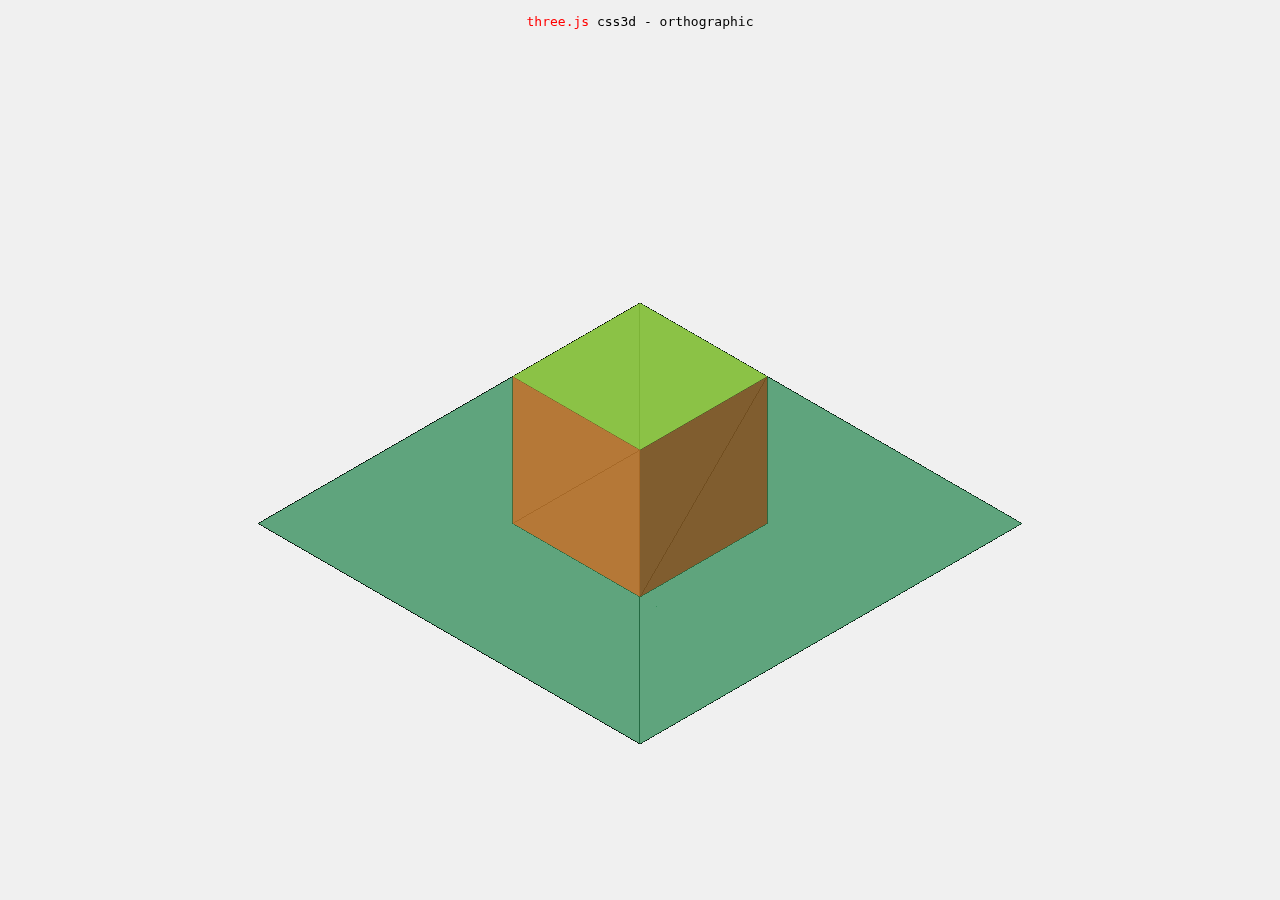
<file: Alumination/home/templates/static/three.js/examples/css3d_orthographic.html>
<!DOCTYPE html>
<html>
	<head>
		<title>three.js css3d - orthographic</title>
		<meta charset="utf-8">
		<meta name="viewport" content="width=device-width, user-scalable=no, minimum-scale=1.0, maximum-scale=1.0">
		<link type="text/css" rel="stylesheet" href="main.css">
		<style>
			body {
				background-color: #f0f0f0;
			}
			a {
				color: #f00;
			}
			#info {
				color: #000000;
			}
		</style>
	</head>
	<body>
		<div id="info"><a href="https://threejs.org" target="_blank" rel="noopener">three.js</a> css3d - orthographic</div>

		<script type="module">

			import * as THREE from '../build/three.module.js';

			import { OrbitControls } from './jsm/controls/OrbitControls.js';
			import { CSS3DRenderer, CSS3DObject } from './jsm/renderers/CSS3DRenderer.js';

			let camera, scene, renderer;

			let scene2, renderer2;

			const frustumSize = 500;

			init();
			animate();

			function init() {

				const aspect = window.innerWidth / window.innerHeight;
				camera = new THREE.OrthographicCamera( frustumSize * aspect / - 2, frustumSize * aspect / 2, frustumSize / 2, frustumSize / - 2, 1, 1000 );

				camera.position.set( - 200, 200, 200 );

				scene = new THREE.Scene();
				scene.background = new THREE.Color( 0xf0f0f0 );

				scene2 = new THREE.Scene();

				const material = new THREE.MeshBasicMaterial( { color: 0x000000, wireframe: true, wireframeLinewidth: 1, side: THREE.DoubleSide } );

				// left
				createPlane(
					100, 100,
					'chocolate',
					new THREE.Vector3( - 50, 0, 0 ),
					new THREE.Euler( 0, - 90 * THREE.MathUtils.DEG2RAD, 0 )
				);
				// right
				createPlane(
					100, 100,
					'saddlebrown',
					new THREE.Vector3( 0, 0, 50 ),
					new THREE.Euler( 0, 0, 0 )
				);
				// top
				createPlane(
					100, 100,
					'yellowgreen',
					new THREE.Vector3( 0, 50, 0 ),
					new THREE.Euler( - 90 * THREE.MathUtils.DEG2RAD, 0, 0 )
				);
				// bottom
				createPlane(
					300, 300,
					'seagreen',
					new THREE.Vector3( 0, - 50, 0 ),
					new THREE.Euler( - 90 * THREE.MathUtils.DEG2RAD, 0, 0 )
				);

				//

				renderer = new THREE.WebGLRenderer();
				renderer.setPixelRatio( window.devicePixelRatio );
				renderer.setSize( window.innerWidth, window.innerHeight );
				document.body.appendChild( renderer.domElement );

				renderer2 = new CSS3DRenderer();
				renderer2.setSize( window.innerWidth, window.innerHeight );
				renderer2.domElement.style.position = 'absolute';
				renderer2.domElement.style.top = 0;
				document.body.appendChild( renderer2.domElement );

				const controls = new OrbitControls( camera, renderer2.domElement );
				controls.minZoom = 0.5;
				controls.maxZoom = 2;

				function createPlane( width, height, cssColor, pos, rot ) {

					const element = document.createElement( 'div' );
					element.style.width = width + 'px';
					element.style.height = height + 'px';
					element.style.opacity = 0.75;
					element.style.background = cssColor;

					const object = new CSS3DObject( element );
					object.position.copy( pos );
					object.rotation.copy( rot );
					scene2.add( object );

					const geometry = new THREE.PlaneBufferGeometry( width, height );
					const mesh = new THREE.Mesh( geometry, material );
					mesh.position.copy( object.position );
					mesh.rotation.copy( object.rotation );
					scene.add( mesh );

				}

				window.addEventListener( 'resize', onWindowResize, false );

			}

			function onWindowResize() {

				const aspect = window.innerWidth / window.innerHeight;

				camera.left = - frustumSize * aspect / 2;
				camera.right = frustumSize * aspect / 2;
				camera.top = frustumSize / 2;
				camera.bottom = - frustumSize / 2;

				camera.updateProjectionMatrix();

				renderer.setSize( window.innerWidth, window.innerHeight );

				renderer2.setSize( window.innerWidth, window.innerHeight );

			}

			function animate() {

				requestAnimationFrame( animate );

				renderer.render( scene, camera );
				renderer2.render( scene2, camera );

			}

		</script>
	</body>
</html>
</file>
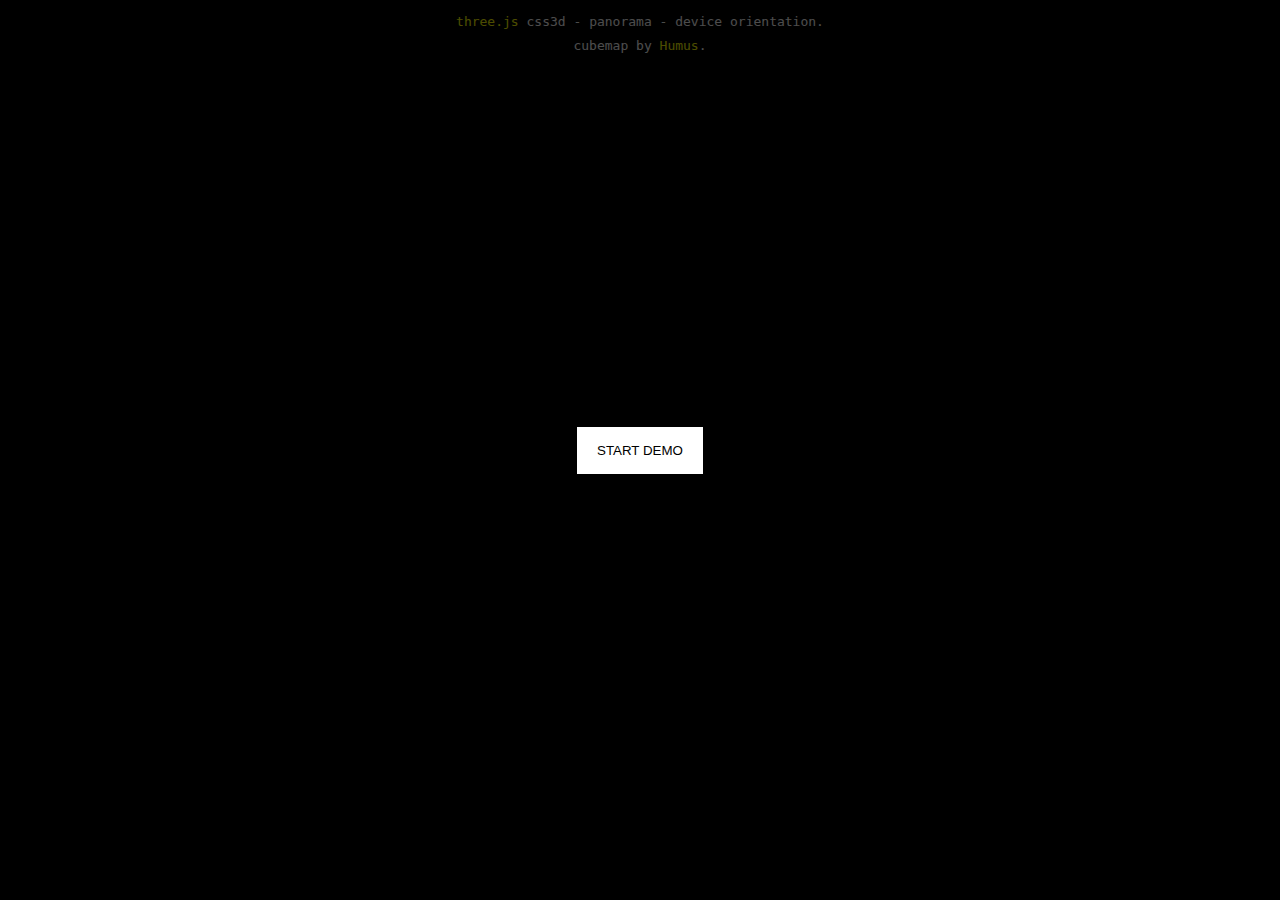
<file: Alumination/home/templates/static/three.js/examples/css3d_panorama_deviceorientation.html>
<!DOCTYPE html>
<html>
	<head>
		<title>three.js css3d - panorama - device orientation</title>
		<meta charset="utf-8">
		<meta name="viewport" content="width=device-width, user-scalable=no, minimum-scale=1.0, maximum-scale=1.0">
		<link type="text/css" rel="stylesheet" href="main.css">
	</head>
	<body>
		<div id="overlay">
			<button id="startButton">Start Demo</button>
		</div>
		<div id="info"><a href="https://threejs.org" target="_blank" rel="noopener">three.js</a> css3d - panorama - device orientation.<br/>cubemap by <a href="http://www.humus.name/index.php?page=Textures" target="_blank" rel="noopener">Humus</a>.</div>

		<script type="module">

			import * as THREE from '../build/three.module.js';

			import { DeviceOrientationControls } from './jsm/controls/DeviceOrientationControls.js';
			import { CSS3DRenderer, CSS3DObject } from './jsm/renderers/CSS3DRenderer.js';

			let camera, scene, renderer;
			let controls;

			const startButton = document.getElementById( 'startButton' );
			startButton.addEventListener( 'click', function () {

				init();
				animate();

			}, false );

			function init() {

				const overlay = document.getElementById( 'overlay' );
				overlay.remove();

				camera = new THREE.PerspectiveCamera( 75, window.innerWidth / window.innerHeight, 1, 1000 );

				controls = new DeviceOrientationControls( camera );

				scene = new THREE.Scene();

				const sides = [
					{
						url: 'textures/cube/Bridge2/posx.jpg',
						position: [ - 512, 0, 0 ],
						rotation: [ 0, Math.PI / 2, 0 ]
					},
					{
						url: 'textures/cube/Bridge2/negx.jpg',
						position: [ 512, 0, 0 ],
						rotation: [ 0, - Math.PI / 2, 0 ]
					},
					{
						url: 'textures/cube/Bridge2/posy.jpg',
						position: [ 0, 512, 0 ],
						rotation: [ Math.PI / 2, 0, Math.PI ]
					},
					{
						url: 'textures/cube/Bridge2/negy.jpg',
						position: [ 0, - 512, 0 ],
						rotation: [ - Math.PI / 2, 0, Math.PI ]
					},
					{
						url: 'textures/cube/Bridge2/posz.jpg',
						position: [ 0, 0, 512 ],
						rotation: [ 0, Math.PI, 0 ]
					},
					{
						url: 'textures/cube/Bridge2/negz.jpg',
						position: [ 0, 0, - 512 ],
						rotation: [ 0, 0, 0 ]
					}
				];

				const cube = new THREE.Object3D();
				scene.add( cube );

				for ( let i = 0; i < sides.length; i ++ ) {

					const side = sides[ i ];

					const element = document.createElement( 'img' );
					element.width = 1026; // 2 pixels extra to close the gap.
					element.src = side.url;

					const object = new CSS3DObject( element );
					object.position.fromArray( side.position );
					object.rotation.fromArray( side.rotation );
					cube.add( object );

				}

				renderer = new CSS3DRenderer();
				renderer.setSize( window.innerWidth, window.innerHeight );
				document.body.appendChild( renderer.domElement );

				//

				window.addEventListener( 'resize', onWindowResize, false );

			}

			function onWindowResize() {

				camera.aspect = window.innerWidth / window.innerHeight;
				camera.updateProjectionMatrix();

				renderer.setSize( window.innerWidth, window.innerHeight );

			}

			function animate() {

				requestAnimationFrame( animate );

				controls.update();
				renderer.render( scene, camera );

			}

		</script>
	</body>
</html>
</file>
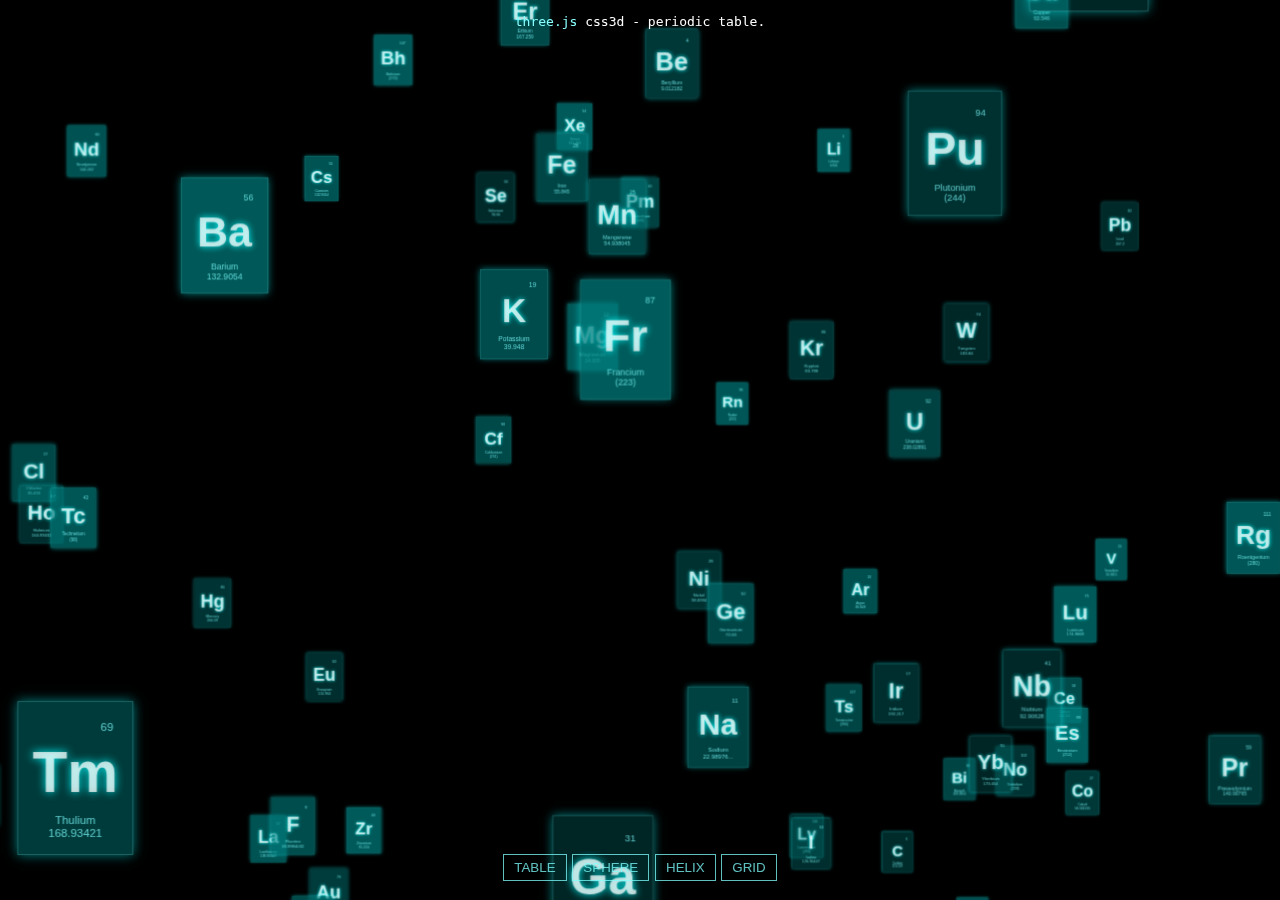
<file: Alumination/home/templates/static/three.js/examples/css3d_periodictable.html>
<!DOCTYPE html>
<html>
	<head>
		<title>three.js css3d - periodic table</title>
		<meta charset="utf-8">
		<meta name="viewport" content="width=device-width, user-scalable=no, minimum-scale=1.0, maximum-scale=1.0">
		<link type="text/css" rel="stylesheet" href="main.css">
		<style>
			a {
				color: #8ff;
			}

			#menu {
				position: absolute;
				bottom: 20px;
				width: 100%;
				text-align: center;
			}

			.element {
				width: 120px;
				height: 160px;
				box-shadow: 0px 0px 12px rgba(0,255,255,0.5);
				border: 1px solid rgba(127,255,255,0.25);
				font-family: Helvetica, sans-serif;
				text-align: center;
				line-height: normal;
				cursor: default;
			}

			.element:hover {
				box-shadow: 0px 0px 12px rgba(0,255,255,0.75);
				border: 1px solid rgba(127,255,255,0.75);
			}

				.element .number {
					position: absolute;
					top: 20px;
					right: 20px;
					font-size: 12px;
					color: rgba(127,255,255,0.75);
				}

				.element .symbol {
					position: absolute;
					top: 40px;
					left: 0px;
					right: 0px;
					font-size: 60px;
					font-weight: bold;
					color: rgba(255,255,255,0.75);
					text-shadow: 0 0 10px rgba(0,255,255,0.95);
				}

				.element .details {
					position: absolute;
					bottom: 15px;
					left: 0px;
					right: 0px;
					font-size: 12px;
					color: rgba(127,255,255,0.75);
				}

			button {
				color: rgba(127,255,255,0.75);
				background: transparent;
				outline: 1px solid rgba(127,255,255,0.75);
				border: 0px;
				padding: 5px 10px;
				cursor: pointer;
			}

			button:hover {
				background-color: rgba(0,255,255,0.5);
			}

			button:active {
				color: #000000;
				background-color: rgba(0,255,255,0.75);
			}
		</style>
	</head>
	<body>

		<div id="info"><a href="https://threejs.org" target="_blank" rel="noopener">three.js</a> css3d - periodic table.</div>
		<div id="container"></div>
		<div id="menu">
			<button id="table">TABLE</button>
			<button id="sphere">SPHERE</button>
			<button id="helix">HELIX</button>
			<button id="grid">GRID</button>
		</div>

		<script type="module">

			import * as THREE from '../build/three.module.js';

			import { TWEEN } from './jsm/libs/tween.module.min.js';
			import { TrackballControls } from './jsm/controls/TrackballControls.js';
			import { CSS3DRenderer, CSS3DObject } from './jsm/renderers/CSS3DRenderer.js';

			const table = [
				"H", "Hydrogen", "1.00794", 1, 1,
				"He", "Helium", "4.002602", 18, 1,
				"Li", "Lithium", "6.941", 1, 2,
				"Be", "Beryllium", "9.012182", 2, 2,
				"B", "Boron", "10.811", 13, 2,
				"C", "Carbon", "12.0107", 14, 2,
				"N", "Nitrogen", "14.0067", 15, 2,
				"O", "Oxygen", "15.9994", 16, 2,
				"F", "Fluorine", "18.9984032", 17, 2,
				"Ne", "Neon", "20.1797", 18, 2,
				"Na", "Sodium", "22.98976...", 1, 3,
				"Mg", "Magnesium", "24.305", 2, 3,
				"Al", "Aluminium", "26.9815386", 13, 3,
				"Si", "Silicon", "28.0855", 14, 3,
				"P", "Phosphorus", "30.973762", 15, 3,
				"S", "Sulfur", "32.065", 16, 3,
				"Cl", "Chlorine", "35.453", 17, 3,
				"Ar", "Argon", "39.948", 18, 3,
				"K", "Potassium", "39.948", 1, 4,
				"Ca", "Calcium", "40.078", 2, 4,
				"Sc", "Scandium", "44.955912", 3, 4,
				"Ti", "Titanium", "47.867", 4, 4,
				"V", "Vanadium", "50.9415", 5, 4,
				"Cr", "Chromium", "51.9961", 6, 4,
				"Mn", "Manganese", "54.938045", 7, 4,
				"Fe", "Iron", "55.845", 8, 4,
				"Co", "Cobalt", "58.933195", 9, 4,
				"Ni", "Nickel", "58.6934", 10, 4,
				"Cu", "Copper", "63.546", 11, 4,
				"Zn", "Zinc", "65.38", 12, 4,
				"Ga", "Gallium", "69.723", 13, 4,
				"Ge", "Germanium", "72.63", 14, 4,
				"As", "Arsenic", "74.9216", 15, 4,
				"Se", "Selenium", "78.96", 16, 4,
				"Br", "Bromine", "79.904", 17, 4,
				"Kr", "Krypton", "83.798", 18, 4,
				"Rb", "Rubidium", "85.4678", 1, 5,
				"Sr", "Strontium", "87.62", 2, 5,
				"Y", "Yttrium", "88.90585", 3, 5,
				"Zr", "Zirconium", "91.224", 4, 5,
				"Nb", "Niobium", "92.90628", 5, 5,
				"Mo", "Molybdenum", "95.96", 6, 5,
				"Tc", "Technetium", "(98)", 7, 5,
				"Ru", "Ruthenium", "101.07", 8, 5,
				"Rh", "Rhodium", "102.9055", 9, 5,
				"Pd", "Palladium", "106.42", 10, 5,
				"Ag", "Silver", "107.8682", 11, 5,
				"Cd", "Cadmium", "112.411", 12, 5,
				"In", "Indium", "114.818", 13, 5,
				"Sn", "Tin", "118.71", 14, 5,
				"Sb", "Antimony", "121.76", 15, 5,
				"Te", "Tellurium", "127.6", 16, 5,
				"I", "Iodine", "126.90447", 17, 5,
				"Xe", "Xenon", "131.293", 18, 5,
				"Cs", "Caesium", "132.9054", 1, 6,
				"Ba", "Barium", "132.9054", 2, 6,
				"La", "Lanthanum", "138.90547", 4, 9,
				"Ce", "Cerium", "140.116", 5, 9,
				"Pr", "Praseodymium", "140.90765", 6, 9,
				"Nd", "Neodymium", "144.242", 7, 9,
				"Pm", "Promethium", "(145)", 8, 9,
				"Sm", "Samarium", "150.36", 9, 9,
				"Eu", "Europium", "151.964", 10, 9,
				"Gd", "Gadolinium", "157.25", 11, 9,
				"Tb", "Terbium", "158.92535", 12, 9,
				"Dy", "Dysprosium", "162.5", 13, 9,
				"Ho", "Holmium", "164.93032", 14, 9,
				"Er", "Erbium", "167.259", 15, 9,
				"Tm", "Thulium", "168.93421", 16, 9,
				"Yb", "Ytterbium", "173.054", 17, 9,
				"Lu", "Lutetium", "174.9668", 18, 9,
				"Hf", "Hafnium", "178.49", 4, 6,
				"Ta", "Tantalum", "180.94788", 5, 6,
				"W", "Tungsten", "183.84", 6, 6,
				"Re", "Rhenium", "186.207", 7, 6,
				"Os", "Osmium", "190.23", 8, 6,
				"Ir", "Iridium", "192.217", 9, 6,
				"Pt", "Platinum", "195.084", 10, 6,
				"Au", "Gold", "196.966569", 11, 6,
				"Hg", "Mercury", "200.59", 12, 6,
				"Tl", "Thallium", "204.3833", 13, 6,
				"Pb", "Lead", "207.2", 14, 6,
				"Bi", "Bismuth", "208.9804", 15, 6,
				"Po", "Polonium", "(209)", 16, 6,
				"At", "Astatine", "(210)", 17, 6,
				"Rn", "Radon", "(222)", 18, 6,
				"Fr", "Francium", "(223)", 1, 7,
				"Ra", "Radium", "(226)", 2, 7,
				"Ac", "Actinium", "(227)", 4, 10,
				"Th", "Thorium", "232.03806", 5, 10,
				"Pa", "Protactinium", "231.0588", 6, 10,
				"U", "Uranium", "238.02891", 7, 10,
				"Np", "Neptunium", "(237)", 8, 10,
				"Pu", "Plutonium", "(244)", 9, 10,
				"Am", "Americium", "(243)", 10, 10,
				"Cm", "Curium", "(247)", 11, 10,
				"Bk", "Berkelium", "(247)", 12, 10,
				"Cf", "Californium", "(251)", 13, 10,
				"Es", "Einstenium", "(252)", 14, 10,
				"Fm", "Fermium", "(257)", 15, 10,
				"Md", "Mendelevium", "(258)", 16, 10,
				"No", "Nobelium", "(259)", 17, 10,
				"Lr", "Lawrencium", "(262)", 18, 10,
				"Rf", "Rutherfordium", "(267)", 4, 7,
				"Db", "Dubnium", "(268)", 5, 7,
				"Sg", "Seaborgium", "(271)", 6, 7,
				"Bh", "Bohrium", "(272)", 7, 7,
				"Hs", "Hassium", "(270)", 8, 7,
				"Mt", "Meitnerium", "(276)", 9, 7,
				"Ds", "Darmstadium", "(281)", 10, 7,
				"Rg", "Roentgenium", "(280)", 11, 7,
				"Cn", "Copernicium", "(285)", 12, 7,
				"Nh", "Nihonium", "(286)", 13, 7,
				"Fl", "Flerovium", "(289)", 14, 7,
				"Mc", "Moscovium", "(290)", 15, 7,
				"Lv", "Livermorium", "(293)", 16, 7,
				"Ts", "Tennessine", "(294)", 17, 7,
				"Og", "Oganesson", "(294)", 18, 7
			];

			let camera, scene, renderer;
			let controls;

			const objects = [];
			const targets = { table: [], sphere: [], helix: [], grid: [] };

			init();
			animate();

			function init() {

				camera = new THREE.PerspectiveCamera( 40, window.innerWidth / window.innerHeight, 1, 10000 );
				camera.position.z = 3000;

				scene = new THREE.Scene();

				// table

				for ( let i = 0; i < table.length; i += 5 ) {

					const element = document.createElement( 'div' );
					element.className = 'element';
					element.style.backgroundColor = 'rgba(0,127,127,' + ( Math.random() * 0.5 + 0.25 ) + ')';

					const number = document.createElement( 'div' );
					number.className = 'number';
					number.textContent = ( i / 5 ) + 1;
					element.appendChild( number );

					const symbol = document.createElement( 'div' );
					symbol.className = 'symbol';
					symbol.textContent = table[ i ];
					element.appendChild( symbol );

					const details = document.createElement( 'div' );
					details.className = 'details';
					details.innerHTML = table[ i + 1 ] + '<br>' + table[ i + 2 ];
					element.appendChild( details );

					const objectCSS = new CSS3DObject( element );
					objectCSS.position.x = Math.random() * 4000 - 2000;
					objectCSS.position.y = Math.random() * 4000 - 2000;
					objectCSS.position.z = Math.random() * 4000 - 2000;
					scene.add( objectCSS );

					objects.push( objectCSS );

					//

					const object = new THREE.Object3D();
					object.position.x = ( table[ i + 3 ] * 140 ) - 1330;
					object.position.y = - ( table[ i + 4 ] * 180 ) + 990;

					targets.table.push( object );

				}

				// sphere

				const vector = new THREE.Vector3();

				for ( let i = 0, l = objects.length; i < l; i ++ ) {

					const phi = Math.acos( - 1 + ( 2 * i ) / l );
					const theta = Math.sqrt( l * Math.PI ) * phi;

					const object = new THREE.Object3D();

					object.position.setFromSphericalCoords( 800, phi, theta );

					vector.copy( object.position ).multiplyScalar( 2 );

					object.lookAt( vector );

					targets.sphere.push( object );

				}

				// helix

				for ( let i = 0, l = objects.length; i < l; i ++ ) {

					const theta = i * 0.175 + Math.PI;
					const y = - ( i * 8 ) + 450;

					const object = new THREE.Object3D();

					object.position.setFromCylindricalCoords( 900, theta, y );

					vector.x = object.position.x * 2;
					vector.y = object.position.y;
					vector.z = object.position.z * 2;

					object.lookAt( vector );

					targets.helix.push( object );

				}

				// grid

				for ( let i = 0; i < objects.length; i ++ ) {

					const object = new THREE.Object3D();

					object.position.x = ( ( i % 5 ) * 400 ) - 800;
					object.position.y = ( - ( Math.floor( i / 5 ) % 5 ) * 400 ) + 800;
					object.position.z = ( Math.floor( i / 25 ) ) * 1000 - 2000;

					targets.grid.push( object );

				}

				//

				renderer = new CSS3DRenderer();
				renderer.setSize( window.innerWidth, window.innerHeight );
				document.getElementById( 'container' ).appendChild( renderer.domElement );

				//

				controls = new TrackballControls( camera, renderer.domElement );
				controls.minDistance = 500;
				controls.maxDistance = 6000;
				controls.addEventListener( 'change', render );

				const buttonTable = document.getElementById( 'table' );
				buttonTable.addEventListener( 'click', function () {

					transform( targets.table, 2000 );

				}, false );

				const buttonSphere = document.getElementById( 'sphere' );
				buttonSphere.addEventListener( 'click', function () {

					transform( targets.sphere, 2000 );

				}, false );

				const buttonHelix = document.getElementById( 'helix' );
				buttonHelix.addEventListener( 'click', function () {

					transform( targets.helix, 2000 );

				}, false );

				const buttonGrid = document.getElementById( 'grid' );
				buttonGrid.addEventListener( 'click', function () {

					transform( targets.grid, 2000 );

				}, false );

				transform( targets.table, 2000 );

				//

				window.addEventListener( 'resize', onWindowResize, false );

			}

			function transform( targets, duration ) {

				TWEEN.removeAll();

				for ( let i = 0; i < objects.length; i ++ ) {

					const object = objects[ i ];
					const target = targets[ i ];

					new TWEEN.Tween( object.position )
						.to( { x: target.position.x, y: target.position.y, z: target.position.z }, Math.random() * duration + duration )
						.easing( TWEEN.Easing.Exponential.InOut )
						.start();

					new TWEEN.Tween( object.rotation )
						.to( { x: target.rotation.x, y: target.rotation.y, z: target.rotation.z }, Math.random() * duration + duration )
						.easing( TWEEN.Easing.Exponential.InOut )
						.start();

				}

				new TWEEN.Tween( this )
					.to( {}, duration * 2 )
					.onUpdate( render )
					.start();

			}

			function onWindowResize() {

				camera.aspect = window.innerWidth / window.innerHeight;
				camera.updateProjectionMatrix();

				renderer.setSize( window.innerWidth, window.innerHeight );

				render();

			}

			function animate() {

				requestAnimationFrame( animate );

				TWEEN.update();

				controls.update();

			}

			function render() {

				renderer.render( scene, camera );

			}

		</script>
	</body>
</html>
</file>
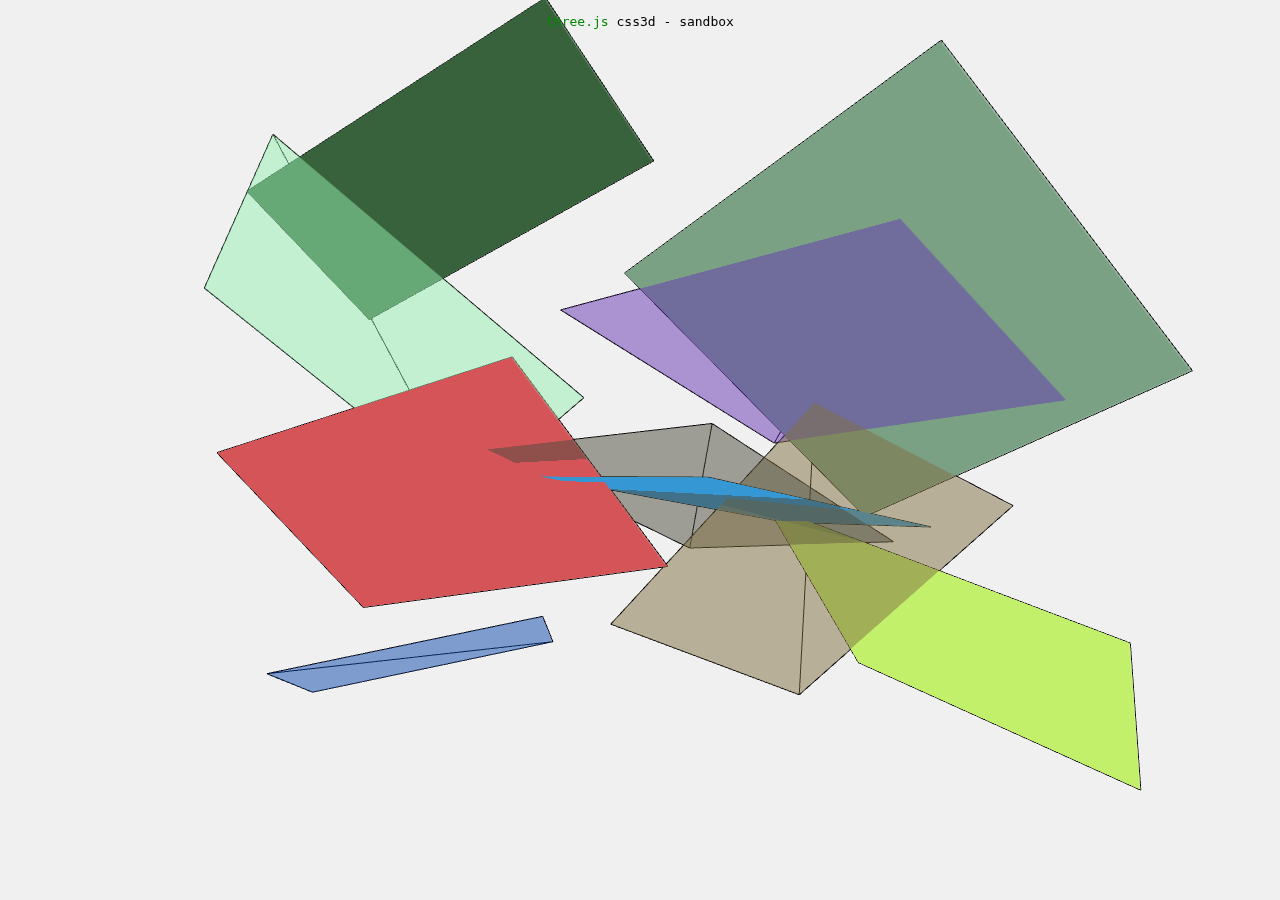
<file: Alumination/home/templates/static/three.js/examples/css3d_sandbox.html>
<!DOCTYPE html>
<html>
	<head>
		<meta charset="utf-8">
		<meta name="viewport" content="width=device-width, user-scalable=no, minimum-scale=1.0, maximum-scale=1.0">
		<link type="text/css" rel="stylesheet" href="main.css">
		<style>
			body {
				color: #000;
			}
			a {
				color: #080;
			}
		</style>
	</head>
	<body>
		<div id="info"><a href="https://threejs.org" target="_blank" rel="noopener">three.js</a> css3d - sandbox</div>

		<script type="module">

			import * as THREE from '../build/three.module.js';

			import { TrackballControls } from './jsm/controls/TrackballControls.js';
			import { CSS3DRenderer, CSS3DObject } from './jsm/renderers/CSS3DRenderer.js';

			let camera, scene, renderer;

			let scene2, renderer2;

			let controls;

			init();
			animate();

			function init() {

				camera = new THREE.PerspectiveCamera( 45, window.innerWidth / window.innerHeight, 1, 1000 );
				camera.position.set( 200, 200, 200 );

				scene = new THREE.Scene();
				scene.background = new THREE.Color( 0xf0f0f0 );

				scene2 = new THREE.Scene();

				const material = new THREE.MeshBasicMaterial( { color: 0x000000, wireframe: true, wireframeLinewidth: 1, side: THREE.DoubleSide } );

				//

				for ( let i = 0; i < 10; i ++ ) {

					const element = document.createElement( 'div' );
					element.style.width = '100px';
					element.style.height = '100px';
					element.style.opacity = ( i < 5 ) ? 0.5 : 1;
					element.style.background = new THREE.Color( Math.random() * 0xffffff ).getStyle();

					const object = new CSS3DObject( element );
					object.position.x = Math.random() * 200 - 100;
					object.position.y = Math.random() * 200 - 100;
					object.position.z = Math.random() * 200 - 100;
					object.rotation.x = Math.random();
					object.rotation.y = Math.random();
					object.rotation.z = Math.random();
					object.scale.x = Math.random() + 0.5;
					object.scale.y = Math.random() + 0.5;
					scene2.add( object );

					const geometry = new THREE.PlaneBufferGeometry( 100, 100 );
					const mesh = new THREE.Mesh( geometry, material );
					mesh.position.copy( object.position );
					mesh.rotation.copy( object.rotation );
					mesh.scale.copy( object.scale );
					scene.add( mesh );

				}

				//

				renderer = new THREE.WebGLRenderer( { antialias: true } );
				renderer.setPixelRatio( window.devicePixelRatio );
				renderer.setSize( window.innerWidth, window.innerHeight );
				document.body.appendChild( renderer.domElement );

				renderer2 = new CSS3DRenderer();
				renderer2.setSize( window.innerWidth, window.innerHeight );
				renderer2.domElement.style.position = 'absolute';
				renderer2.domElement.style.top = 0;
				document.body.appendChild( renderer2.domElement );

				controls = new TrackballControls( camera, renderer2.domElement );

				window.addEventListener( 'resize', onWindowResize, false );

			}

			function onWindowResize() {

				camera.aspect = window.innerWidth / window.innerHeight;

				camera.updateProjectionMatrix();

				renderer.setSize( window.innerWidth, window.innerHeight );

				renderer2.setSize( window.innerWidth, window.innerHeight );

			}

			function animate() {

				requestAnimationFrame( animate );

				controls.update();

				renderer.render( scene, camera );
				renderer2.render( scene2, camera );

			}

		</script>
	</body>
</html>
</file>
<file: Alumination/home/templates/static/three.js/examples/main.css>
body {
	margin: 0;
	background-color: #000;
	color: #fff;
	font-family: Monospace;
	font-size: 13px;
	line-height: 24px;
	overscroll-behavior: none;
}

a {
	color: #ff0;
	text-decoration: none;
}

a:hover {
	text-decoration: underline;
}

button {
	cursor: pointer;
	text-transform: uppercase;
}

#info {
	position: absolute;
	top: 0px;
	width: 100%;
	padding: 10px;
	box-sizing: border-box;
	text-align: center;
	-moz-user-select: none;
	-webkit-user-select: none;
	-ms-user-select: none;
	user-select: none;
	pointer-events: none;
	z-index: 1; /* TODO Solve this in HTML */
}

a, button, input, select {
	pointer-events: auto;
}

.dg.ac {
	-moz-user-select: none;
	-webkit-user-select: none;
	-ms-user-select: none;
	user-select: none;
	z-index: 2 !important; /* TODO Solve this in HTML */
}

#overlay {
	position: absolute;
	z-index: 2;
	top: 0;
	left: 0;
	width: 100%;
	height: 100%;
	display: flex;
	align-items: center;
	justify-content: center;
	background: rgba(0,0,0,0.7);
}

	#overlay button {
		background: #ffffff;
		border: 0;
		color: #000000;
		padding: 16px 20px;
		text-transform: uppercase;
		cursor: pointer;
	}

#notSupported {
	width: 50%;
	margin: auto;
	background-color: #f00;
	margin-top: 20px;
	padding: 10px;
}
</file>
